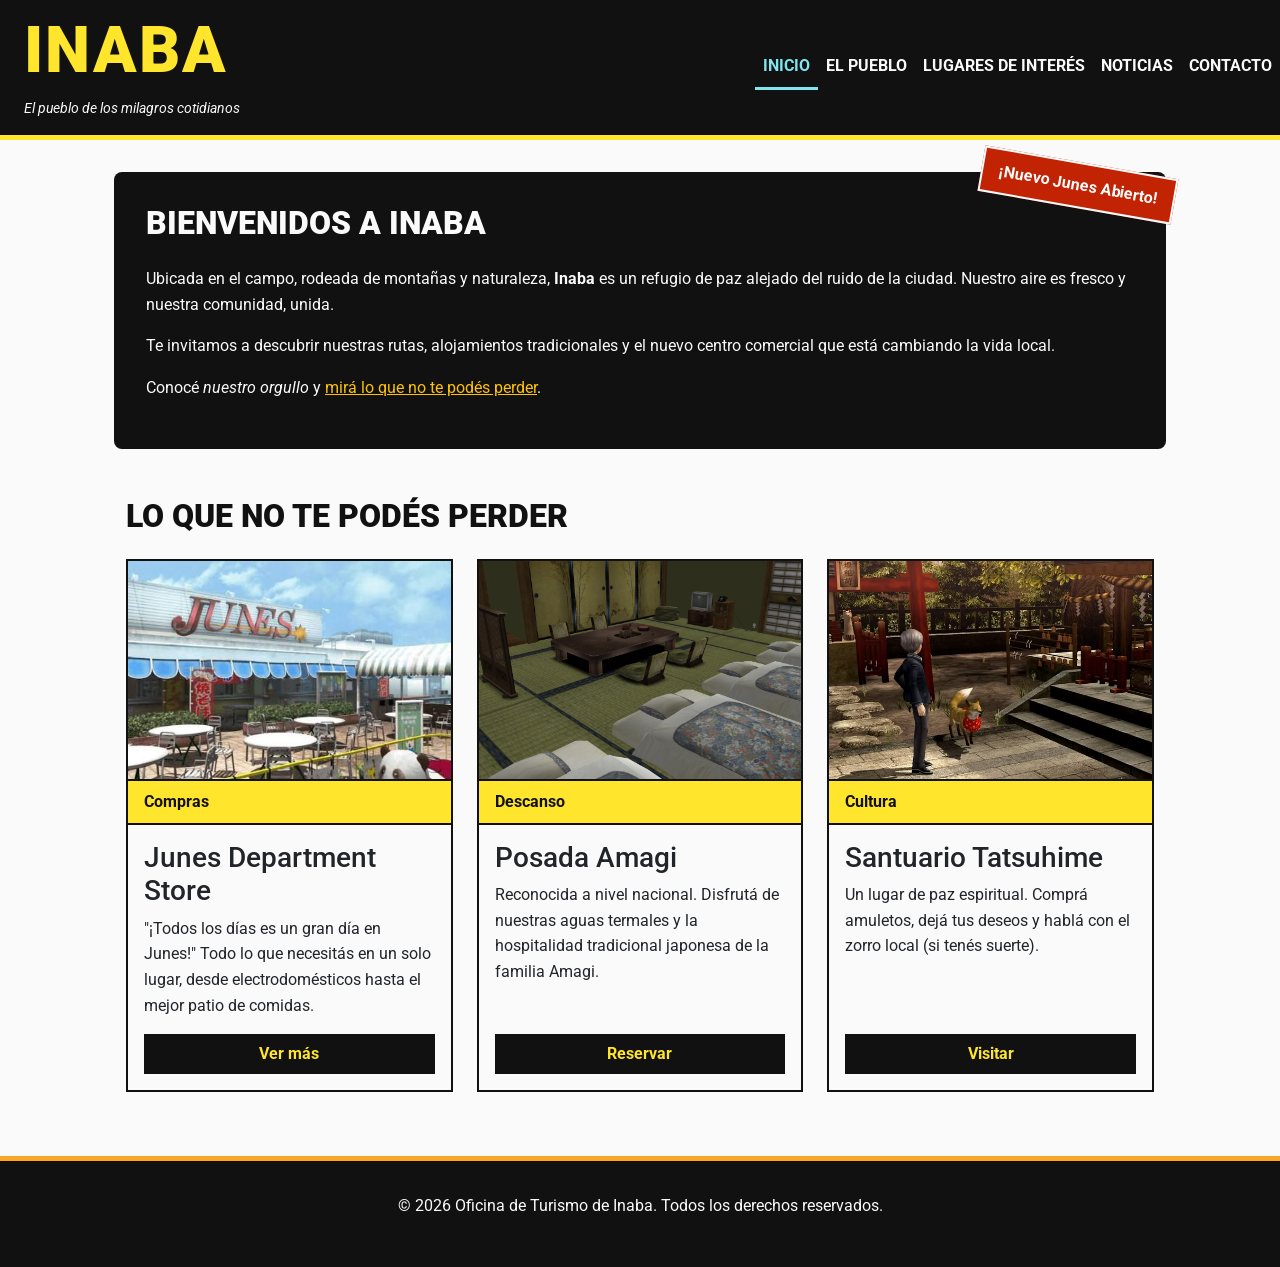
<file: index.html>
<!DOCTYPE html>
<html lang="es">
<head>
    <meta charset="UTF-8">
    <meta name="viewport" content="width=device-width, initial-scale=1.0">
    <title>Inicio - Inaba</title>
    <link rel="preconnect" href="https://fonts.googleapis.com">
    <link rel="preconnect" href="https://fonts.gstatic.com" crossorigin>
    <link href="https://fonts.googleapis.com/css2?family=B612+Mono:ital,wght@0,400;0,700;1,400;1,700&family=Roboto:ital,wght@0,100..900;1,100..900&display=swap" rel="stylesheet">

    <!-- Bootstrap CSS ANTES del CSS propio -->
    <link href="https://cdn.jsdelivr.net/npm/bootstrap@5.3.3/dist/css/bootstrap.min.css" rel="stylesheet">
    <link rel="stylesheet" href="css/estilos.css">
</head>
<body>

    <header>
        <nav class="navbar navbar-expand-lg navbar-dark container-fluid">
            <a class="navbar-brand text-wrap ms-4" href="index.html">
                <h1 class="mb-0 brand-title">INABA</h1>
                <small class="brand-subtitle">El pueblo de los milagros cotidianos</small>
            </a>
            <button class="navbar-toggler" type="button" data-bs-toggle="collapse" data-bs-target="#navbarMain" aria-controls="navbarMain" aria-expanded="false" aria-label="Toggle navigation">
                <span class="navbar-toggler-icon"></span>
            </button>
            <div class="collapse navbar-collapse" id="navbarMain">
                <ul class="navbar-nav ms-auto mb-2 mb-lg-0">
                    <li class="nav-item"><a class="nav-link active" aria-current="page" href="index.html">Inicio</a></li>
                    <li class="nav-item"><a class="nav-link" href="ciudad.html">El Pueblo</a></li>
                    <li class="nav-item"><a class="nav-link" href="lugares.html">Lugares de interés</a></li>
                    <li class="nav-item"><a class="nav-link" href="noticias.html">Noticias</a></li>
                    <li class="nav-item"><a class="nav-link" href="contacto.html">Contacto</a></li>
                </ul>
            </div>
        </nav>
    </header>

    <main>
        <section class="hero-contenedor">
            <div class="badge-absoluto">¡Nuevo Junes Abierto!</div>
            <h2 class="h2-invertido">Bienvenidos a Inaba</h2>
            <p>Ubicada en el campo, rodeada de montañas y naturaleza, <strong>Inaba</strong> es un refugio de paz alejado del ruido de la ciudad. Nuestro aire es fresco y nuestra comunidad, unida.</p>
            <p>Te invitamos a descubrir nuestras rutas, alojamientos tradicionales y el nuevo centro comercial que está cambiando la vida local.</p>
            <p>Conocé <em>nuestro orgullo</em> y <a href="#resumen-destacados" class="text-warning">mirá lo que no te podés perder</a>.</p>
        </section>

        <!-- Grilla de Bootstrap -->
        <section class="container mt-5" id="resumen-destacados">
            <h2>Lo que no te podés perder</h2>
            <div class="row g-4"> 
                
                <div class="col-12 col-md-6 col-lg-4">
                    <div class="card h-100"> 
                        <img src="resources/img/junes.jpeg" class="card-img-top" alt="Fachada del supermercado Junes">
                        <div class="card-header">Compras</div>
                        <div class="card-body d-flex flex-column">
                            <h3 class="card-title">Junes Department Store</h3>
                            <p class="card-text">"¡Todos los días es un gran día en Junes!" Todo lo que necesitás en un solo lugar, desde electrodomésticos hasta el mejor patio de comidas.</p>
                            <a href="lugares.html" class="btn btn-primary mt-auto align-self-center w-100">Ver más</a>
                        </div>
                    </div>
                </div>

                <div class="col-12 col-md-6 col-lg-4">
                    <div class="card h-100">
                        <img src="resources/img/amagi-inn.png" class="card-img-top" alt="Interior de la posada Amagi">
                        <div class="card-header">Descanso</div>
                        <div class="card-body d-flex flex-column">
                            <h3 class="card-title">Posada Amagi</h3>
                            <p class="card-text">Reconocida a nivel nacional. Disfrutá de nuestras aguas termales y la hospitalidad tradicional japonesa de la familia Amagi.</p>
                            <a href="lugares.html" class="btn btn-primary mt-auto align-self-center w-100">Reservar</a>
                        </div>
                    </div>
                </div>

                <div class="col-12 col-md-6 col-lg-4">
                    <div class="card h-100">
                        <img src="resources/img/tatsuhime.png" class="card-img-top" alt="Fachada del santuario Tatsuhime">
                        <div class="card-header">Cultura</div>
                        <div class="card-body d-flex flex-column">
                            <h3 class="card-title">Santuario Tatsuhime</h3>
                            <p class="card-text">Un lugar de paz espiritual. Comprá amuletos, dejá tus deseos y hablá con el zorro local (si tenés suerte).</p>
                            <a href="lugares.html" class="btn btn-primary mt-auto align-self-center w-100">Visitar</a>
                        </div>
                    </div>
                </div>

            </div>
        </section>
    </main>

    <footer>
        <p>&copy; 2026 Oficina de Turismo de Inaba. Todos los derechos reservados.</p>
    </footer>

    <!-- Bootstrap JS ANTES del </body> -->
    <script src="https://cdn.jsdelivr.net/npm/bootstrap@5.3.3/dist/js/bootstrap.bundle.min.js"></script>
</body>
</html>
</file>
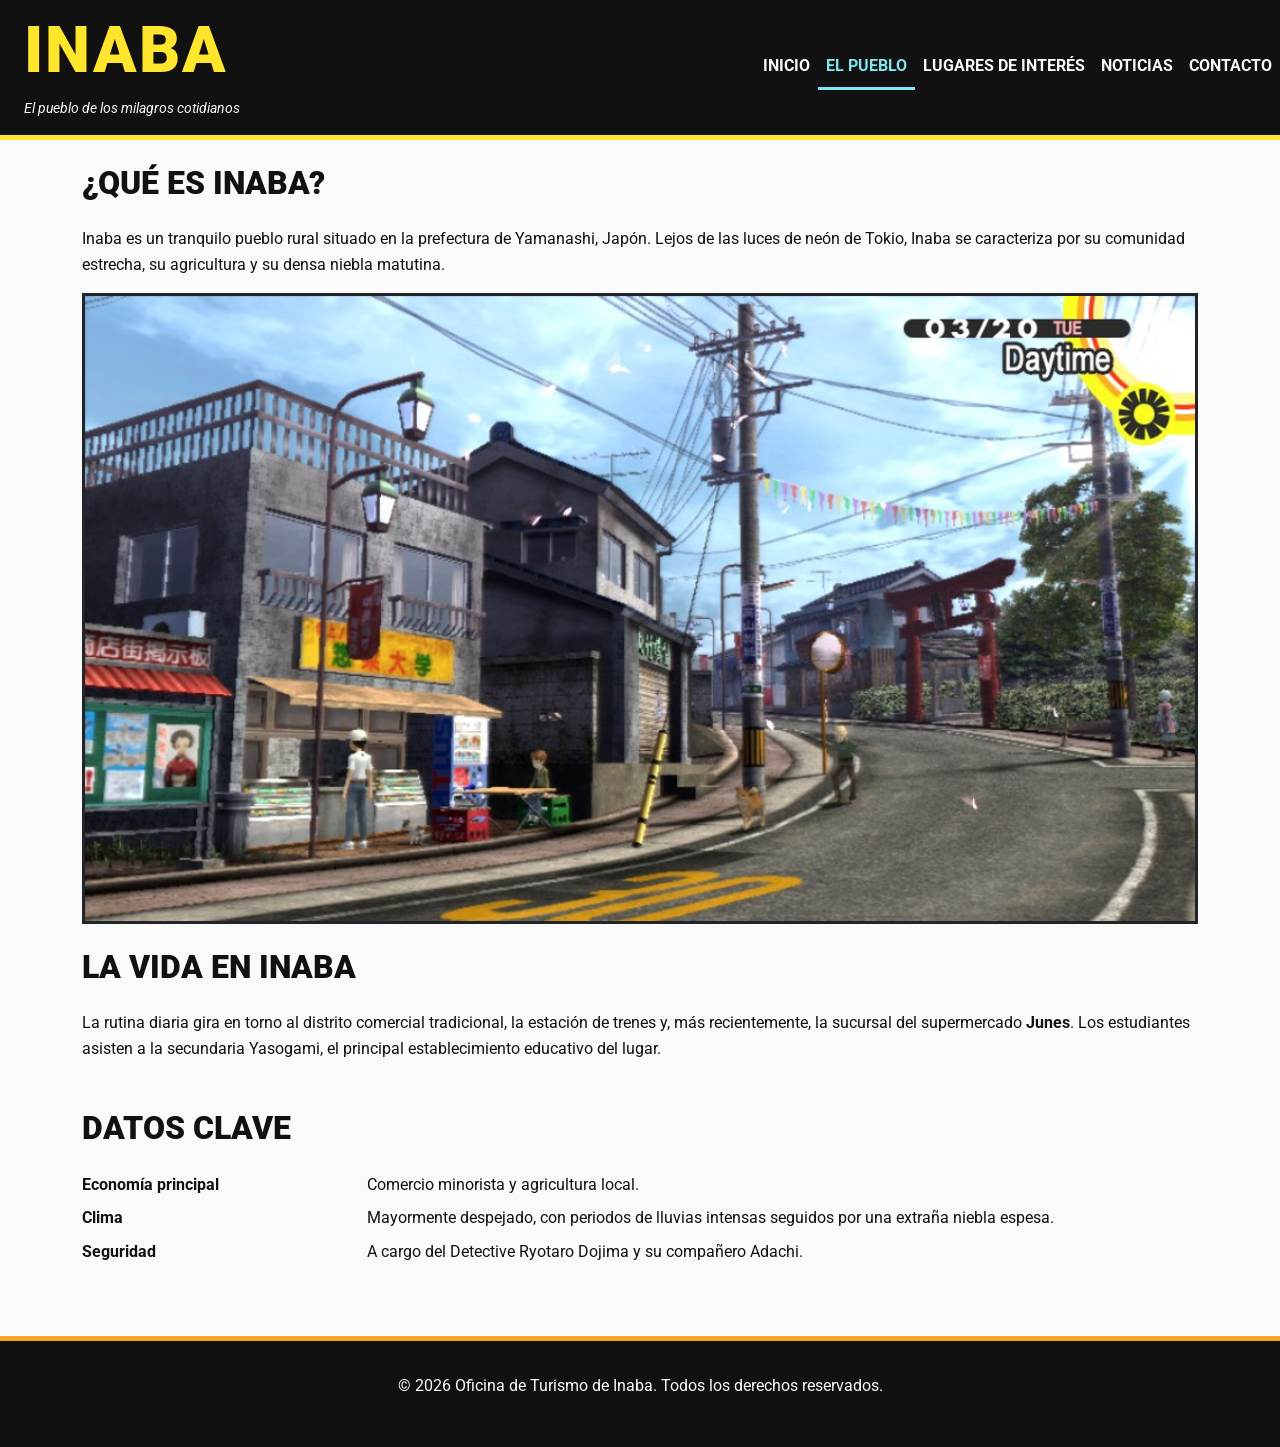
<file: ciudad.html>
<!DOCTYPE html>
<html lang="es">
<head>
    <meta charset="UTF-8">
    <meta name="viewport" content="width=device-width, initial-scale=1.0">
    <title>La Ciudad - Inaba</title>
    <link rel="preconnect" href="https://fonts.googleapis.com">
    <link rel="preconnect" href="https://fonts.gstatic.com" crossorigin>
    <link href="https://fonts.googleapis.com/css2?family=B612+Mono:ital,wght@0,400;0,700;1,400;1,700&family=Roboto:ital,wght@0,100..900;1,100..900&display=swap" rel="stylesheet">

    <link href="https://cdn.jsdelivr.net/npm/bootstrap@5.3.3/dist/css/bootstrap.min.css" rel="stylesheet">
    <link rel="stylesheet" href="css/estilos.css">
</head>
<body>
    <header>
        <nav class="navbar navbar-expand-lg navbar-dark container-fluid">
            <a class="navbar-brand text-wrap ms-4" href="index.html">
                <h1 class="mb-0 brand-title">INABA</h1>
                <small class="brand-subtitle">El pueblo de los milagros cotidianos</small>
            </a>
            <button class="navbar-toggler" type="button" data-bs-toggle="collapse" data-bs-target="#navbarMain" aria-controls="navbarMain" aria-expanded="false" aria-label="Toggle navigation">
                <span class="navbar-toggler-icon"></span>
            </button>
            <div class="collapse navbar-collapse" id="navbarMain">
                <ul class="navbar-nav ms-auto mb-2 mb-lg-0">
                    <li class="nav-item"><a class="nav-link" href="index.html">Inicio</a></li>
                    <li class="nav-item"><a class="nav-link active" aria-current="page" href="ciudad.html">El Pueblo</a></li>
                    <li class="nav-item"><a class="nav-link" href="lugares.html">Lugares de interés</a></li>
                    <li class="nav-item"><a class="nav-link" href="noticias.html">Noticias</a></li>
                    <li class="nav-item"><a class="nav-link" href="contacto.html">Contacto</a></li>
                </ul>
            </div>
        </nav>
    </header>

    <main class="container mt-4">
        <h2>¿Qué es Inaba?</h2>
        <p>Inaba es un tranquilo pueblo rural situado en la prefectura de Yamanashi, Japón. Lejos de las luces de neón de Tokio, Inaba se caracteriza por su comunidad estrecha, su agricultura y su densa niebla matutina.</p>
        <img src="resources/img/inaba.jpg" class="img-fluid border border-dark border-3 mb-4" alt="Panorámica de Inaba cubierta por la niebla">
        <h2>La vida en Inaba</h2>
        <p>La rutina diaria gira en torno al distrito comercial tradicional, la estación de trenes y, más recientemente, la sucursal del supermercado <strong>Junes</strong>. Los estudiantes asisten a la secundaria Yasogami, el principal establecimiento educativo del lugar.</p>

        <h2 class="mt-5">Datos Clave</h2>
        <dl class="row">
            <dt class="col-sm-3">Economía principal</dt>
            <dd class="col-sm-9">Comercio minorista y agricultura local.</dd>
            
            <dt class="col-sm-3">Clima</dt>
            <dd class="col-sm-9">Mayormente despejado, con periodos de lluvias intensas seguidos por una extraña niebla espesa.</dd>
            
            <dt class="col-sm-3">Seguridad</dt>
            <dd class="col-sm-9">A cargo del Detective Ryotaro Dojima y su compañero Adachi.</dd>
        </dl>
    </main>

    <footer>
        <p>&copy; 2026 Oficina de Turismo de Inaba. Todos los derechos reservados.</p>
    </footer>

<script src="https://cdn.jsdelivr.net/npm/bootstrap@5.3.3/dist/js/bootstrap.bundle.min.js"></script>
</body>
</html>
</file>
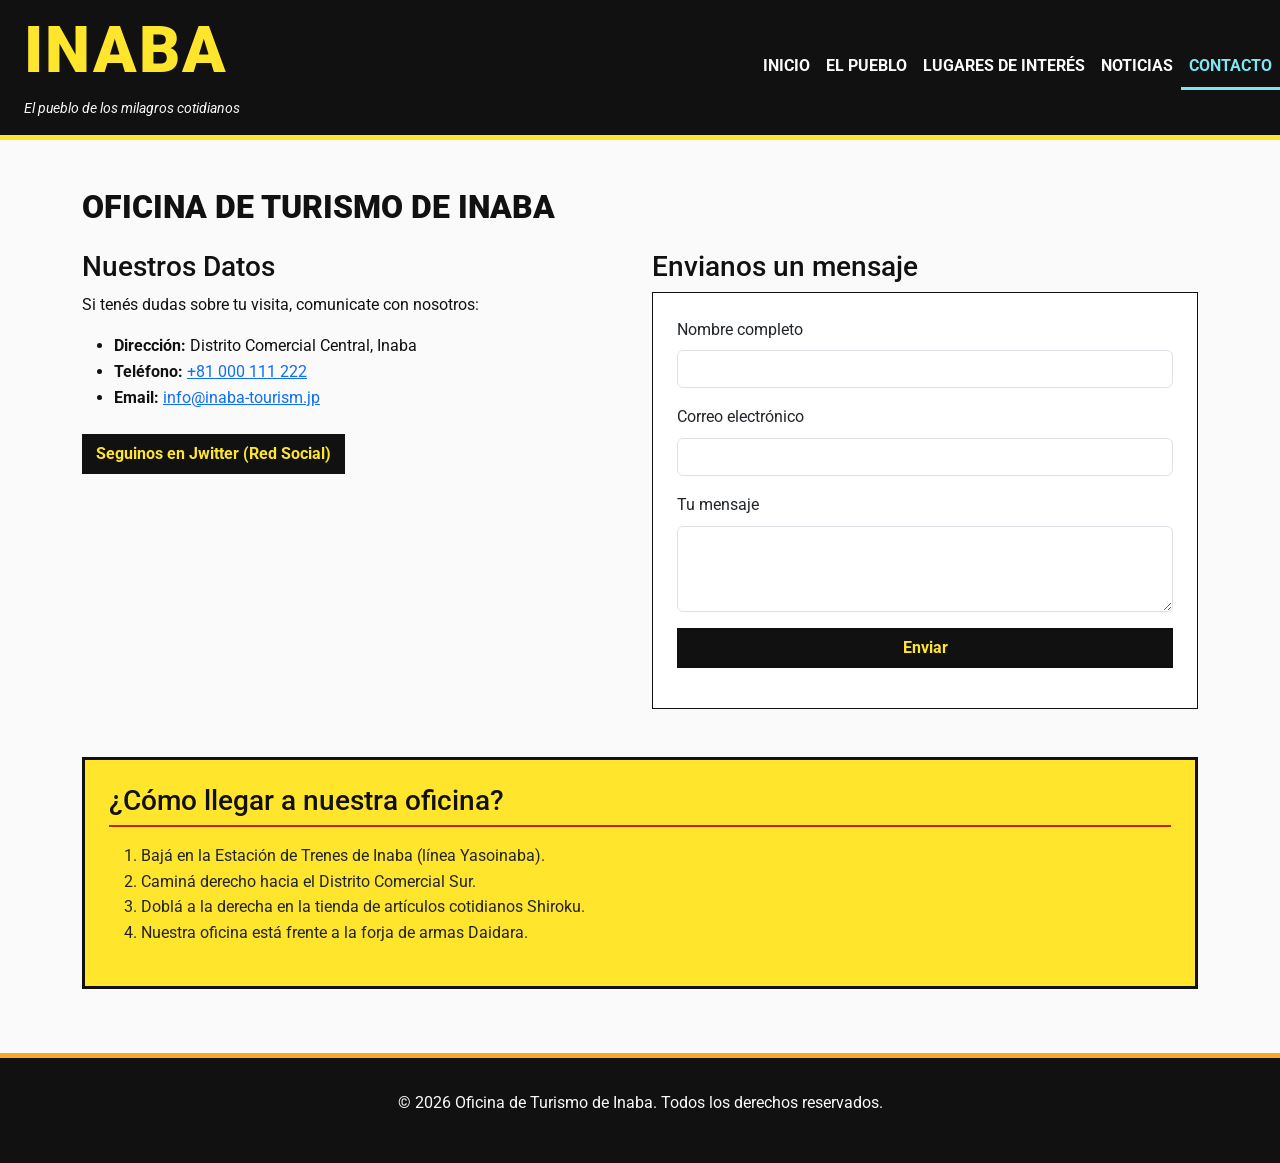
<file: contacto.html>
<!DOCTYPE html>
<html lang="es">
<head>
    <meta charset="UTF-8">
    <meta name="viewport" content="width=device-width, initial-scale=1.0">
    <title>Contacto - Inaba</title>
    <link rel="preconnect" href="https://fonts.googleapis.com">
    <link rel="preconnect" href="https://fonts.gstatic.com" crossorigin>
    <link href="https://fonts.googleapis.com/css2?family=B612+Mono:ital,wght@0,400;0,700;1,400;1,700&family=Roboto:ital,wght@0,100..900;1,100..900&display=swap" rel="stylesheet">

    <link href="https://cdn.jsdelivr.net/npm/bootstrap@5.3.3/dist/css/bootstrap.min.css" rel="stylesheet">
    <link rel="stylesheet" href="css/estilos.css">
</head>
<body>

  <header>
        <nav class="navbar navbar-expand-lg navbar-dark container-fluid">
            <a class="navbar-brand text-wrap ms-4" href="index.html">
                <h1 class="mb-0 brand-title">INABA</h1>
                <small class="brand-subtitle">El pueblo de los milagros cotidianos</small>
            </a>
            <button class="navbar-toggler" type="button" data-bs-toggle="collapse" data-bs-target="#navbarMain" aria-controls="navbarMain" aria-expanded="false" aria-label="Toggle navigation">
                <span class="navbar-toggler-icon"></span>
            </button>
            <div class="collapse navbar-collapse" id="navbarMain">
                <ul class="navbar-nav ms-auto mb-2 mb-lg-0">
                    <li class="nav-item"><a class="nav-link" href="index.html">Inicio</a></li>
                    <li class="nav-item"><a class="nav-link" href="ciudad.html">El Pueblo</a></li>
                    <li class="nav-item"><a class="nav-link" href="lugares.html">Lugares de interés</a></li>
                    <li class="nav-item"><a class="nav-link" href="noticias.html">Noticias</a></li>
                    <li class="nav-item"><a class="nav-link active" aria-current="page" href="contacto.html">Contacto</a></li>
                </ul>
            </div>
        </nav>
    </header>

    <main class="container mt-5">
        <h2>Oficina de Turismo de Inaba</h2>
        
        <div class="row mt-4">
            <!-- Datos de contacto y Enlaces -->
            <div class="col-md-6 mb-4">
                <h3>Nuestros Datos</h3>
                <p>Si tenés dudas sobre tu visita, comunicate con nosotros:</p>
                
                <ul>
                    <li><strong>Dirección:</strong> Distrito Comercial Central, Inaba</li>
                    <li><strong>Teléfono:</strong> <a href="tel:+81000111222">+81 000 111 222</a></li>
                    <li><strong>Email:</strong> <a href="mailto:info@inaba-tourism.jp">info@inaba-tourism.jp</a></li>
                </ul>

                <p class="mt-4">
                    <a href="https://twitter.com" target="_blank" rel="noopener noreferrer" class="btn btn-primary">
                        Seguinos en Jwitter (Red Social)
                    </a>
                </p>
            </div>

            <div class="col-md-6">
                <h3>Envianos un mensaje</h3>
                <form id="form-contacto" class="p-4 border bg-white form-contacto">
                    <div class="mb-3">
                        <label for="nombre" class="form-label text-dark">Nombre completo</label>
                        <input type="text" class="form-control" id="nombre">
                    </div>
                    <div class="mb-3">
                        <label for="email" class="form-label text-dark">Correo electrónico</label>
                        <input type="email" class="form-control" id="email">
                    </div>
                    <div class="mb-3">
                        <label for="mensaje" class="form-label text-dark">Tu mensaje</label>
                        <textarea class="form-control" id="mensaje" rows="3"></textarea>
                    </div>
                    <button type="submit" class="btn btn-primary w-100">Enviar</button>
                    <p id="alerta-form" class="mt-2 text-center"></p>
                </form>
            </div>
        </div>

        <section class="mt-5 p-4 seccion-pasos" >
            <h3>¿Cómo llegar a nuestra oficina?</h3>
            <ol class="mt-3 text-dark font-weight-bold">
                <li>Bajá en la Estación de Trenes de Inaba (línea Yasoinaba).</li>
                <li>Caminá derecho hacia el Distrito Comercial Sur.</li>
                <li>Doblá a la derecha en la tienda de artículos cotidianos Shiroku.</li>
                <li>Nuestra oficina está frente a la forja de armas Daidara.</li>
            </ol>
        </section>
    </main>
    
    <footer>
        <p>&copy; 2026 Oficina de Turismo de Inaba. Todos los derechos reservados.</p>
    </footer>
 
<script src="https://cdn.jsdelivr.net/npm/bootstrap@5.3.3/dist/js/bootstrap.bundle.min.js"></script>
<script src="js/main.js"></script>
</body>   
</html>
</file>
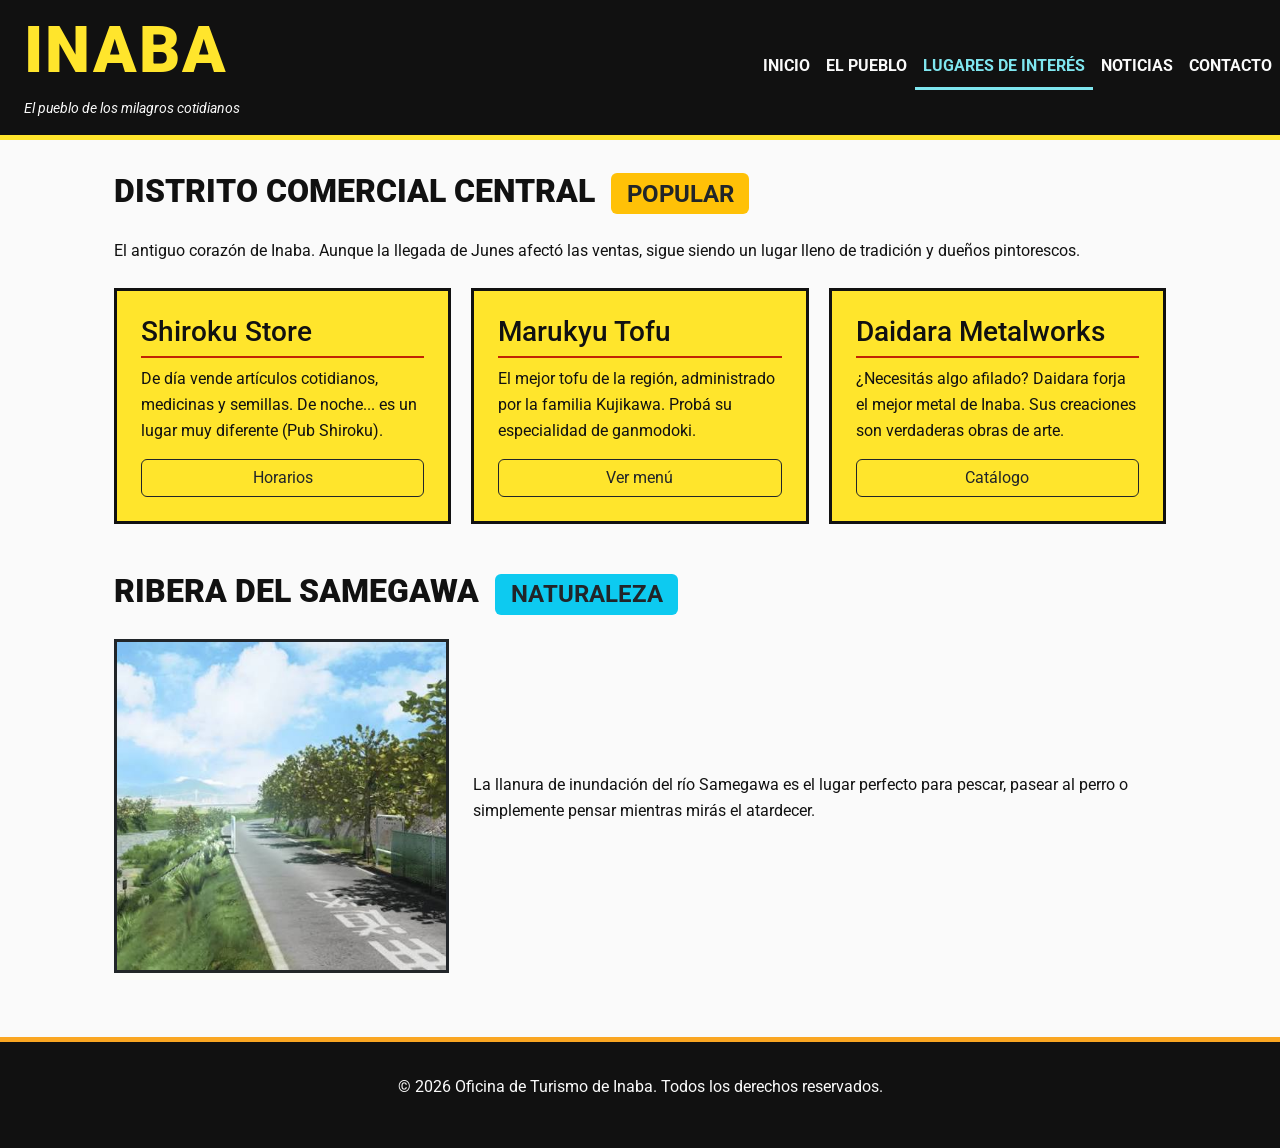
<file: lugares.html>
<!DOCTYPE html>
<html lang="es">
<head>
    <meta charset="UTF-8">
    <meta name="viewport" content="width=device-width, initial-scale=1.0">
    <title>Lugares de interés - Inaba</title>
    <link rel="preconnect" href="https://fonts.googleapis.com">
    <link rel="preconnect" href="https://fonts.gstatic.com" crossorigin>
    <link href="https://fonts.googleapis.com/css2?family=B612+Mono:ital,wght@0,400;0,700;1,400;1,700&family=Roboto:ital,wght@0,100..900;1,100..900&display=swap" rel="stylesheet">

    <link href="https://cdn.jsdelivr.net/npm/bootstrap@5.3.3/dist/css/bootstrap.min.css" rel="stylesheet">
    <link rel="stylesheet" href="css/estilos.css">
</head>
<body>
    <header>
        <nav class="navbar navbar-expand-lg navbar-dark container-fluid">
            <a class="navbar-brand text-wrap ms-4" href="index.html">
                <h1 class="mb-0 brand-title">INABA</h1>
                <small class="brand-subtitle">El pueblo de los milagros cotidianos</small>
            </a>
            <button class="navbar-toggler" type="button" data-bs-toggle="collapse" data-bs-target="#navbarMain" aria-controls="navbarMain" aria-expanded="false" aria-label="Toggle navigation">
                <span class="navbar-toggler-icon"></span>
            </button>
            <div class="collapse navbar-collapse" id="navbarMain">
                <ul class="navbar-nav ms-auto mb-2 mb-lg-0">
                    <li class="nav-item"><a class="nav-link" href="index.html">Inicio</a></li>
                    <li class="nav-item"><a class="nav-link" href="ciudad.html">El Pueblo</a></li>
                    <li class="nav-item"><a class="nav-link active" aria-current="page" href="lugares.html">Lugares de interés</a></li>
                    <li class="nav-item"><a class="nav-link" href="noticias.html">Noticias</a></li>
                    <li class="nav-item"><a class="nav-link" href="contacto.html">Contacto</a></li>
                </ul>
            </div>
        </nav>
    </header>

    <main>
        <h2>Distrito Comercial Central <span class="badge bg-warning text-dark ms-2">Popular</span></h2>
        <p>El antiguo corazón de Inaba. Aunque la llegada de Junes afectó las ventas, sigue siendo un lugar lleno de tradición y dueños pintorescos.</p>
        
        <!-- Implementación de Flexbox Manual -->
        <div class="flex-galeria">
            <article class="flex-item">
                <h3>Shiroku Store</h3>
                <p>De día vende artículos cotidianos, medicinas y semillas. De noche... es un lugar muy diferente (Pub Shiroku).</p>
                <a href="#" class="btn btn-outline-dark mt-auto">Horarios</a>
            </article>

            <article class="flex-item">
                <h3>Marukyu Tofu</h3>
                <p>El mejor tofu de la región, administrado por la familia Kujikawa. Probá su especialidad de ganmodoki.</p>
                <a href="#" class="btn btn-outline-dark mt-auto">Ver menú</a>
            </article>

            <article class="flex-item">
                <h3>Daidara Metalworks</h3>
                <p>¿Necesitás algo afilado? Daidara forja el mejor metal de Inaba. Sus creaciones son verdaderas obras de arte.</p>
                <a href="#" class="btn btn-outline-dark mt-auto">Catálogo</a>
            </article>
        </div>

        <h2 class="mt-5">Ribera del Samegawa <span class="badge bg-info text-dark ms-2">Naturaleza</span></h2>
        <div class="row mt-3 align-items-center">
            <!-- md-4 ocupa 4 columnas en tablets y pc, en celu ocupa todas -->
            <!-- mb-3 (margin bottom) marca un margen inferior -->
            <!-- mb-md-0 quita el margen inferior en tablets y pc (md = medium display) -->
            <div class="col-md-4 mb-3 mb-md-0">
                <img src="resources/img/samegawa.jpg" class="img-fluid border border-dark border-3 w-100" alt="Ribera del río Samegawa">
            </div>
            <div class="col-md-8">
                <p>La llanura de inundación del río Samegawa es el lugar perfecto para pescar, pasear al perro o simplemente pensar mientras mirás el atardecer.</p>
            </div>
        </div>
    </main>

    <footer>
        <p>&copy; 2026 Oficina de Turismo de Inaba. Todos los derechos reservados.</p>
    </footer>

    <script src="https://cdn.jsdelivr.net/npm/bootstrap@5.3.3/dist/js/bootstrap.bundle.min.js"></script>
</body>
</html>
</file>
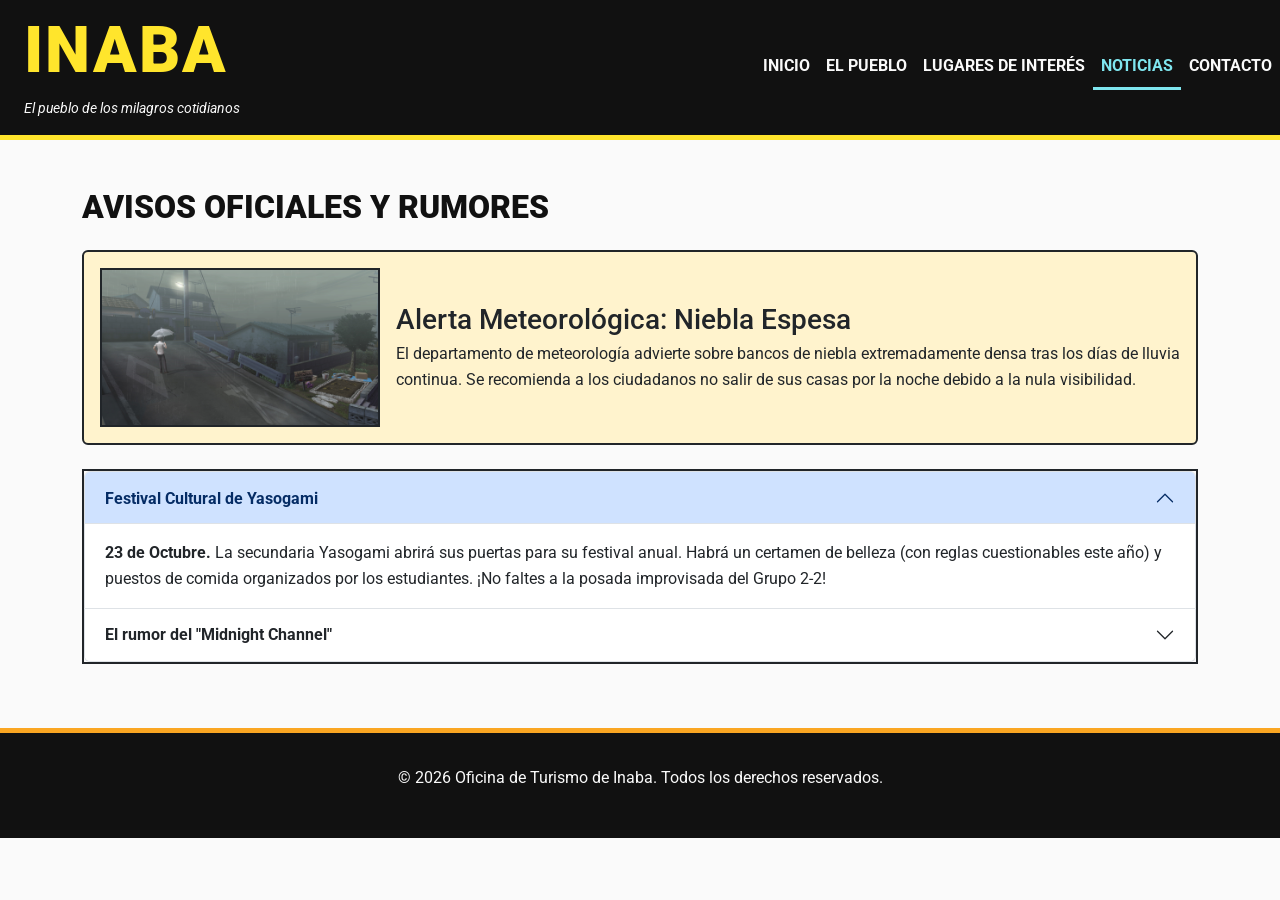
<file: noticias.html>
<!DOCTYPE html>
<html lang="es">
<head>
    <meta charset="UTF-8">
    <meta name="viewport" content="width=device-width, initial-scale=1.0">
    <title>Noticias - Inaba</title>
    <link rel="preconnect" href="https://fonts.googleapis.com">
    <link rel="preconnect" href="https://fonts.gstatic.com" crossorigin>
    <link href="https://fonts.googleapis.com/css2?family=B612+Mono:ital,wght@0,400;0,700;1,400;1,700&family=Roboto:ital,wght@0,100..900;1,100..900&display=swap" rel="stylesheet">

    <!-- Bootstrap CSS ANTES del CSS propio -->
    <link href="https://cdn.jsdelivr.net/npm/bootstrap@5.3.3/dist/css/bootstrap.min.css" rel="stylesheet">
    <link rel="stylesheet" href="css/estilos.css">
</head>
<body>

    <header>
        <nav class="navbar navbar-expand-lg navbar-dark container-fluid">
            <a class="navbar-brand text-wrap ms-4" href="index.html">
                <h1 class="mb-0 brand-title">INABA</h1>
                <small class="brand-subtitle">El pueblo de los milagros cotidianos</small>
            </a>
            <button class="navbar-toggler" type="button" data-bs-toggle="collapse" data-bs-target="#navbarMain" aria-controls="navbarMain" aria-expanded="false" aria-label="Toggle navigation">
                <span class="navbar-toggler-icon"></span>
            </button>
            <div class="collapse navbar-collapse" id="navbarMain">
                <ul class="navbar-nav ms-auto mb-2 mb-lg-0">
                    <li class="nav-item"><a class="nav-link" href="index.html">Inicio</a></li>
                    <li class="nav-item"><a class="nav-link" href="ciudad.html">El Pueblo</a></li>
                    <li class="nav-item"><a class="nav-link" href="lugares.html">Lugares de interés</a></li>
                    <li class="nav-item"><a class="nav-link active" aria-current="page" href="noticias.html">Noticias</a></li>
                    <li class="nav-item"><a class="nav-link" href="contacto.html">Contacto</a></li>
                </ul>
            </div>
        </nav>
    </header>

    <main class="container mt-5">
        <h2>Avisos Oficiales y Rumores</h2>
        
        <div class="alert alert-warning border border-dark border-2 mt-4" role="alert">
            <div class="d-flex flex-column flex-md-row align-items-center gap-3">
                <div class="flex-shrink-0 alerta-imagen">
                    <img src="resources/img/mist.jpg" alt="Foto de la niebla densa" class="img-fluid border border-dark border-2 w-100">
                </div>
                <div>
                    <h3 class="alert-heading text-dark font-weight-bold mb-1">Alerta Meteorológica: Niebla Espesa</h3>
                    <p class="text-dark mb-0">El departamento de meteorología advierte sobre bancos de niebla extremadamente densa tras los días de lluvia continua. Se recomienda a los ciudadanos no salir de sus casas por la noche debido a la nula visibilidad.</p>
                </div>
            </div>
        </div>

        <div class="accordion mt-4 border border-dark border-2" id="acordeonNoticias">
            <div class="accordion-item">
                <h3 class="accordion-header">
                    <button class="accordion-button" type="button" data-bs-toggle="collapse" data-bs-target="#collapseOne" aria-expanded="true" aria-controls="collapseOne">
                        <strong>Festival Cultural de Yasogami</strong>
                    </button>
                </h3>
                <div id="collapseOne" class="accordion-collapse collapse show" data-bs-parent="#acordeonNoticias">
                    <div class="accordion-body">
                        <strong>23 de Octubre.</strong> La secundaria Yasogami abrirá sus puertas para su festival anual. Habrá un certamen de belleza (con reglas cuestionables este año) y puestos de comida organizados por los estudiantes. ¡No faltes a la posada improvisada del Grupo 2-2!
                    </div>
                </div>
            </div>
            
            <div class="accordion-item">
                <h3 class="accordion-header">
                    <button class="accordion-button collapsed" type="button" data-bs-toggle="collapse" data-bs-target="#collapseTwo" aria-expanded="false" aria-controls="collapseTwo">
                        <strong>El rumor del "Midnight Channel"</strong>
                    </button>
                </h3>
                <div id="collapseTwo" class="accordion-collapse collapse" data-bs-parent="#acordeonNoticias">
                    <div class="accordion-body">
                        Los estudiantes locales no paran de hablar del <em>Canal de Medianoche</em>. Se dice que si mirás la pantalla de un televisor apagado a la medianoche exacta durante una noche de lluvia, vas a ver a tu alma gemela. La policía desmiente cualquier relación entre este rumor urbano y los recientes incidentes.
                    </div>
                </div>
            </div>
        </div>
    </main>

    <footer>
        <p>&copy; 2026 Oficina de Turismo de Inaba. Todos los derechos reservados.</p>
    </footer>

    <!-- Bootstrap JS ANTES del </body> -->
    <script src="https://cdn.jsdelivr.net/npm/bootstrap@5.3.3/dist/js/bootstrap.bundle.min.js"></script>
</body>
</html>
</file>
<file: css/estilos.css>
/* ==========================================
   Variables CSS - Paleta de Persona 4 Golden (Actualizada)
   ========================================== */
:root {
    --p4-amarillo: #ffe52c;
    --p4-naranja: #faa622;
    --p4-celeste: #7fe6ef;
    --p4-verde: #c4d70c;
    --p4-rojo: #c22303;
    
    /* Colores base para contraste de lectura */
    --p4-negro: #111111;
    --p4-blanco: #FAFAFA;
    --color-texto: #111111;
}

* {
    box-sizing: border-box;
    margin: 0;
    padding: 0;
}

body {
    background-color: var(--p4-blanco);
    color: var(--color-texto);
    font-family: 'Roboto', sans-serif;
    font-size: 16px;
    line-height: 1.6;
}

/* ==========================================
   Posicionamiento
   ========================================== */
header {
    position: sticky;
    top: 0;
    z-index: 1030;
    background-color: var(--p4-negro);
    border-bottom: 5px solid var(--p4-amarillo);
}

.hero-contenedor {
    position: relative;
    padding: 2rem;
    background-color: var(--p4-negro);
    color: var(--p4-blanco);
    margin-bottom: 2rem;
    border-radius: 8px;
}

.badge-absoluto {
    position: absolute;
    top: -10px;
    right: -10px;
    background-color: var(--p4-rojo);
    color: var(--p4-blanco);
    padding: 0.5rem 1rem;
    font-weight: bold;
    border: 2px solid var(--p4-blanco);
    transform: rotate(10deg);
}

/* ==========================================
   Navbar Bootstrap - Personalizaciones
   ========================================== */
.navbar-brand .brand-title {
    color: var(--p4-amarillo);
    font-size: 4rem;
    font-weight: 900;
    text-transform: uppercase;
    letter-spacing: 2px;
}

.navbar-brand .brand-subtitle {
    color: var(--p4-blanco);
    font-style: italic;
    font-size: 0.9rem;
}

.navbar-dark .navbar-nav .nav-link {
    color: var(--p4-blanco);
    font-weight: bold;
    text-transform: uppercase;
    transition: all 0.3s ease;
    border-bottom: 3px solid transparent;
}

.navbar-dark .navbar-nav .nav-link:hover,
.navbar-dark .navbar-nav .nav-link.active {
    color: var(--p4-celeste);
    border-bottom: 3px solid var(--p4-celeste);
}

/* ==========================================
   Flexbox (CSS Propio Avanzado)
   ========================================== */
.flex-galeria {
    display: flex;
    flex-wrap: wrap;
    gap: 20px;
    margin-top: 1.5rem;
}

.flex-item {
    flex: 1 1 250px;
    background-color: var(--p4-amarillo);
    border: 3px solid var(--p4-negro);
    padding: 1.5rem;
    display: flex;
    flex-direction: column;
    justify-content: space-between;
}

.flex-item h3 {
    color: var(--p4-negro);
    border-bottom: 2px solid var(--p4-rojo);
    padding-bottom: 0.5rem;
}

/* ==========================================
   Bootstrap - Estilos propios sobre framework
   ========================================== */
.card {
    border: 2px solid var(--p4-negro);
    border-radius: 0;
    background-color: var(--p4-blanco);
    transition: transform 0.2s ease;
}

.card:hover {
    transform: translateY(-5px);
    box-shadow: 4px 4px 0px var(--p4-naranja);
}

.card-header {
    background-color: var(--p4-amarillo);
    color: var(--p4-negro);
    font-weight: bold;
    border-bottom: 2px solid var(--p4-negro);
}

.btn-primary {
    background-color: var(--p4-negro);
    color: var(--p4-amarillo);
    border: 2px solid var(--p4-negro);
    border-radius: 0;
    font-weight: bold;
}

.btn-primary:hover {
    background-color: var(--p4-naranja);
    color: var(--p4-negro);
    border-color: var(--p4-negro);
}

/* Estandarización de imágenes en Cards Bootstrap */
.card-img-top {
    height: 220px;
    object-fit: cover; /* Funciona como un marco de fotos, recorta el excedente sin achatar la imagen */
    border-bottom: 2px solid var(--p4-negro);
    border-radius: 0;
}

/* Estilo especial para titulo invertido en index */
.h2-invertido {
    color: var(--p4-blanco);
    font-size: 2rem;
    font-weight: 900;
    margin-bottom: 1.5rem;
    text-transform: uppercase;
}

/* Imagen en la alerta de noticias */
.alerta-imagen {
    max-width: 280px;
    width: 100%;
}

/* Estilos de contacto */
.form-contacto { border-color: var(--p4-negro) !important; }
.seccion-pasos { background-color: var(--p4-amarillo); border: 3px solid var(--p4-negro); }
.seccion-pasos h3 { color: var(--p4-negro); border-bottom: 2px solid var(--p4-rojo); padding-bottom: 0.5rem; }

/* ==========================================
   Generales (Main, Tipografía)
   ========================================== */
main {
    max-width: 1100px;
    margin: 2rem auto;
    padding: 0 1.5rem;
}

h2 {
    color: var(--p4-negro);
    font-size: 2rem;
    font-weight: 900;
    margin-bottom: 1.5rem;
    text-transform: uppercase;
}

footer {
    background-color: var(--p4-negro);
    color: var(--p4-blanco);
    text-align: center;
    padding: 2rem;
    margin-top: 4rem;
    border-top: 5px solid var(--p4-naranja);
}

footer a {
    color: var(--p4-celeste);
}
</file>
